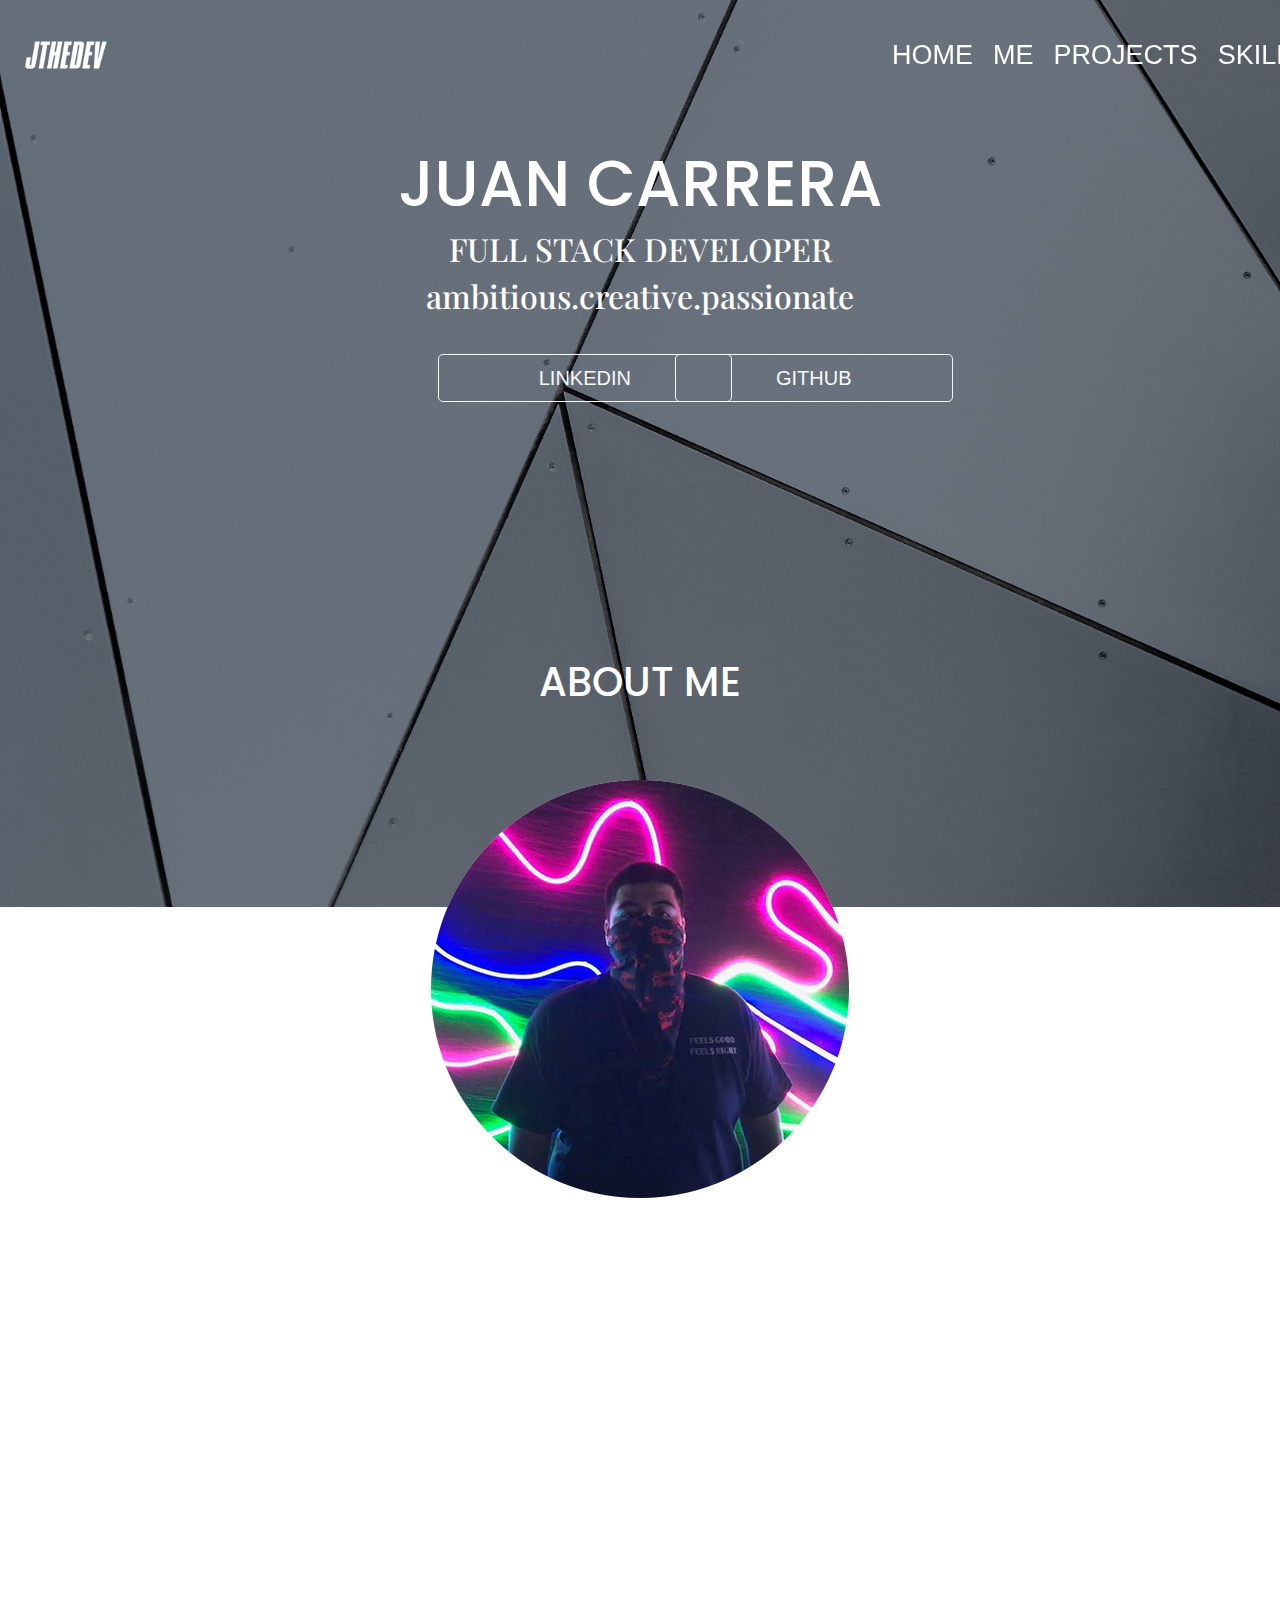
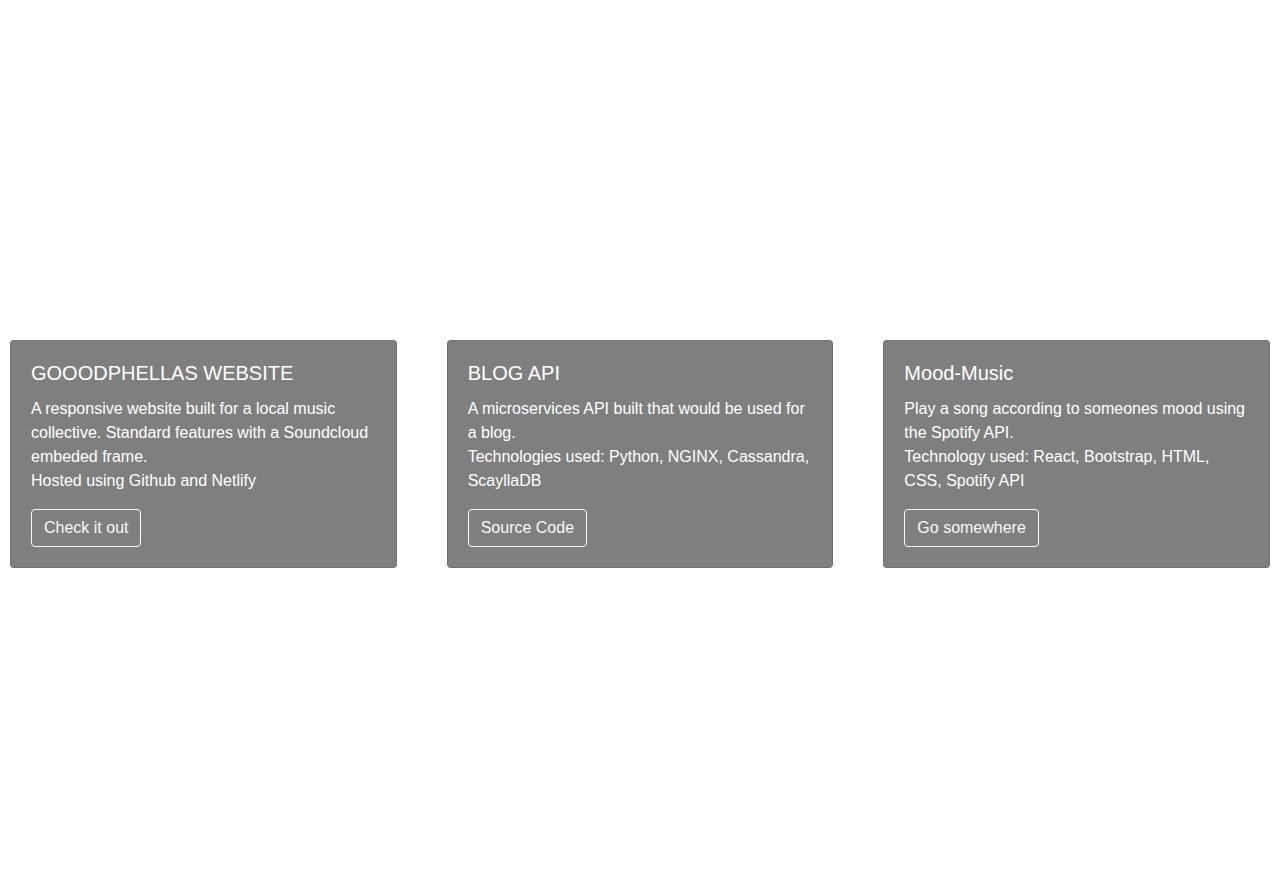
<file: index.html>
<!DOCTYPE html>
<html lang="en">
<head>
    <meta charset="utf-8" />
    <title>JTHEDEV</title>
    <meta name="viewport" content="width=device-width, initial-scale=1.0">
    <link rel="shortcut icon" type="image/icon" href="favicon.ico">
    <link rel="stylesheet" href="https://maxcdn.bootstrapcdn.com/bootstrap/4.0.0/css/bootstrap.min.css" integrity="sha384-Gn5384xqQ1aoWXA+058RXPxPg6fy4IWvTNh0E263XmFcJlSAwiGgFAW/dAiS6JXm" crossorigin="anonymous">
    <script src="https://code.jquery.com/jquery-3.3.1.slim.min.js" integrity="sha384-q8i/X+965DzO0rT7abK41JStQIAqVgRVzpbzo5smXKp4YfRvH+8abtTE1Pi6jizo" crossorigin="anonymous"></script>
    <script src="https://cdnjs.cloudflare.com/ajax/libs/popper.js/1.14.7/umd/popper.min.js" integrity="sha384-UO2eT0CpHqdSJQ6hJty5KVphtPhzWj9WO1clHTMGa3JDZwrnQq4sF86dIHNDz0W1" crossorigin="anonymous"></script>
    <script src="https://stackpath.bootstrapcdn.com/bootstrap/4.3.1/js/bootstrap.min.js" integrity="sha384-JjSmVgyd0p3pXB1rRibZUAYoIIy6OrQ6VrjIEaFf/nJGzIxFDsf4x0xIM+B07jRM" crossorigin="anonymous"></script>
    <link rel="stylesheet" type="text/css" media="screen" href="stylesheet.css" />
    <link href="https://fonts.googleapis.com/css?family=Poppins:900" rel="stylesheet">
    <link href="https://fonts.googleapis.com/css?family=Playfair+Display" rel="stylesheet">


    <script src="functions.js"></script>
</head>

<body>
    <nav class="navbar navbar-dark fixed-top">
            <a class="navbar-brand" href="#top">
                    <img src="jlogo.png" width="100" height="100" class="d-inline-block align-top" alt="">
			</a>
			<div class="textnav">
			<a class="nav-link" href="#top">HOME</a>
			<a class="nav-link" href="#aboutme">ME</a>
			<a class="nav-link" href="#projs">PROJECTS</a>
			<a class="nav-link" href="#resume">SKILLS</a>
			</div>
	</nav>

	<header>

    <div class="container text-center" id="top">
            <div class="row">
				<div class="col">
				<h1 id="name">JUAN CARRERA</h1>
				</div>
            </div>
            <div class="row">
				<div class="col">
				<h2 id="adjs">FULL STACK DEVELOPER</h2>
				</div>
            </div>
            <div class="row">
				<div class="col">	
				<h2 id="adjs">ambitious.creative.passionate</h2>
				</div>
			</div>
            <div class="row justify-content-center">
				<div class="col col-lg-4">
					<button type="button" class="btn mainbuttons btn-outline-light btn-lg" onclick="linkden()">LINKEDIN</button>
				</div>
				<div class="col col-lg-4">
					<button type="button" class="btn mainbuttons btn-outline-light btn-lg"onclick="github()">GITHUB</button>
				</div>
            </div>
	</div>

	</header>
	
	<main>
	<h1 class="bod_headers" id="aboutme">ABOUT ME</h1>
    
        <div class="container">
        	<div class="row justify-content-center">
            	<div class="col text-center">
					<img id="mepic" class="img-fluid" src="me.png" width="500" height="500">
				</div>
			</div>
			
			<div class="row justify-content-center">
            	<div class="col text-center">
					<p id="me_desc">My name is Juan Carrera I am 24 years old based out of Orange County. I am a recent Computer Science graduate From California State University, Fullerton.
					I am interested in Full Stack Engineering and am always trying to better my skills. I enjoy Electronic Music and get a lot of my insperation from the genre and artists. <br> <br>I am ambitious <br> I am creative <br> I am passionate
					</p>
				</div>
			</div>
			
	   </div>

	   <h1 class="bod_headers" id="projs">PROJECTS</h1>

	   <div class="card_cont">
			<div class="row">
					<div class="col-lg d-flex justify-content-center">	
							<div class="card">
									<div class="card-body">
									<h5 class="card-title">GOOODPHELLAS WEBSITE</h5>
									<p class="card-text">A responsive website built for a local music collective. Standard features with a Soundcloud embeded frame. <br> Hosted using Github and Netlify</p>
									<a href="https://thegoodphellas.com/" target="_blank" class="btn cardbutton btn-outline-light ">Check it out</a>
									</div>
								</div>
					</div>
			
					<div class="col-lg d-flex justify-content-center">	
							<div class="card">
									<div class="card-body">
									<h5 class="card-title">BLOG API</h5>
									<p class="card-text">A microservices API built that would be used for a blog. <br> Technologies used: Python, NGINX, Cassandra, ScayllaDB </p>
									<a href="https://github.com/jweird/Blog-API" class="btn cardbutton btn-outline-light sticky-bottom">Source Code</a>
									</div>
								</div>
					</div>



					<div class="col-lg d-flex justify-content-center">	
							<div class="card">
									<div class="card-body">
									<h5 class="card-title">Mood-Music</h5>
									<p class="card-text">Play a song according to someones mood using the Spotify API. <br> Technology used: React, Bootstrap, HTML, CSS, Spotify API</p>
									<a href="#" class="btn cardbutton btn-outline-light sticky-bottom">Go somewhere</a>
									</div>
								</div>
					</div>
			</div>
	  </div>

	  <h1 class="bod_headers" id="resume">RESUME</h1>


	  
	   
	</main>
    
</body>
</html>
</file>
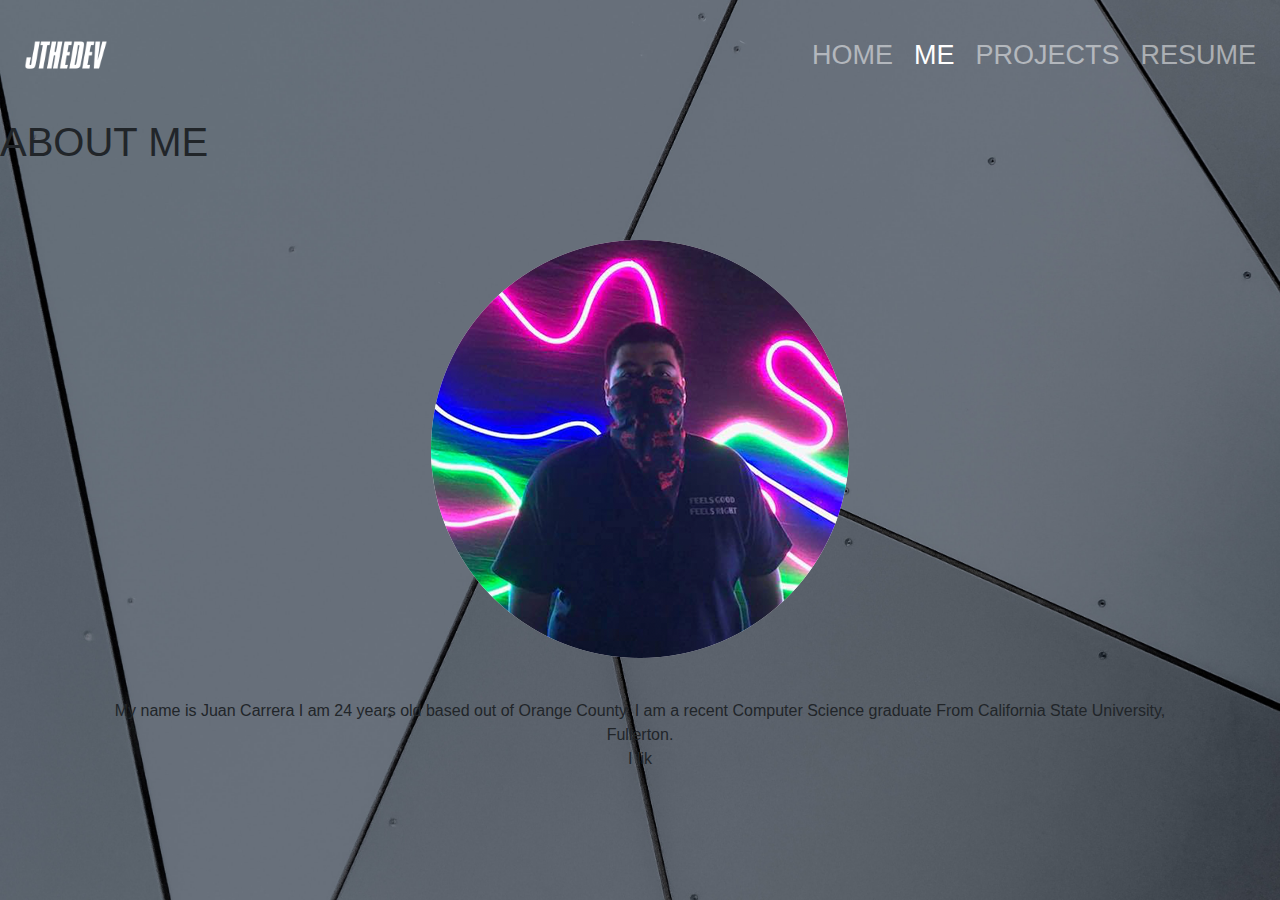
<file: aboutme.html>
<!DOCTYPE html>
<html lang="en">
<head>
    <meta charset="utf-8" />
    <title>JTHEDEV</title>
    <meta name="viewport" content="width=device-width, initial-scale=1.0">
    <link rel="shortcut icon" type="image/icon" href="favicon.ico">
    <link rel="stylesheet" href="https://maxcdn.bootstrapcdn.com/bootstrap/4.0.0/css/bootstrap.min.css" integrity="sha384-Gn5384xqQ1aoWXA+058RXPxPg6fy4IWvTNh0E263XmFcJlSAwiGgFAW/dAiS6JXm" crossorigin="anonymous">
    <script src="https://code.jquery.com/jquery-3.3.1.slim.min.js" integrity="sha384-q8i/X+965DzO0rT7abK41JStQIAqVgRVzpbzo5smXKp4YfRvH+8abtTE1Pi6jizo" crossorigin="anonymous"></script>
    <script src="https://cdnjs.cloudflare.com/ajax/libs/popper.js/1.14.7/umd/popper.min.js" integrity="sha384-UO2eT0CpHqdSJQ6hJty5KVphtPhzWj9WO1clHTMGa3JDZwrnQq4sF86dIHNDz0W1" crossorigin="anonymous"></script>
    <script src="https://stackpath.bootstrapcdn.com/bootstrap/4.3.1/js/bootstrap.min.js" integrity="sha384-JjSmVgyd0p3pXB1rRibZUAYoIIy6OrQ6VrjIEaFf/nJGzIxFDsf4x0xIM+B07jRM" crossorigin="anonymous"></script>
    <link rel="stylesheet" type="text/css" media="screen" href="stylesheet.css" />
    <link href="https://fonts.googleapis.com/css?family=Poppins:900" rel="stylesheet">
    <link href="https://fonts.googleapis.com/css?family=Playfair+Display" rel="stylesheet">


    <script src="functions.js"></script>
</head>

<body>
    <nav class="navbar navbar-expand-lg navbar-dark">
            <a class="navbar-brand" id="brand" href="index.html">
                    <img src="jlogo.png" width="100" height="100" class="d-inline-block align-top" alt="">
			</a>
            <button class="navbar-toggler" type="button" data-toggle="collapse" data-target="#navbarMine" aria-controls="navbarMine" aria-expanded="false" aria-label="Toggle navigation">
					<span class="navbar-toggler-icon"></span>
			</button>
			<div class="collapse justify-content-center navbar-collapse" id="navbarMine">
					<ul class="navbar-nav ml-auto">
						<li class="nav-item">
							<a class="nav-link" href="index.html">HOME</a>   
						</li>
						<li class="nav-item active">
							<a class="nav-link" href="aboutme.html">ME<span class="sr-only">(current)</span></a>
						</li>
						<li class="nav-item">
								<a class="nav-link" href="projects.html">PROJECTS</a>
						</li>
						<li class="nav-item">
								<a class="nav-link" href="#">RESUME</a>
						</li>
					</ul>
			</div>
	</nav>

	<h1 id="aboutme">ABOUT ME</h1>
    
        <div class="container">
        	<div class="row justify-content-center">
            	<div class="col text-center">
					<img id="mepic" class="img-fluid" src="me.png" width="500" height="500">
				</div>
			</div>
			
			<div class="row justify-content-center">
            	<div class="col text-center">
					<p>My name is Juan Carrera I am 24 years old based out of Orange County. I am a recent Computer Science graduate From California State University, Fullerton.<br>
					I lik
					</p>
				</div>
			</div>
			
       </div>
</body>
</html>
</file>
<file: stylesheet.css>
body,html{

    background: url('background.jpg') no-repeat center center fixed;
    -webkit-background-size: cover;
    -moz-background-size: cover;
    -o-background-size: cover;
    background-size: cover;
    overflow: auto;


}



.mainbuttons{

    padding-left: 100px;
    padding-right: 100px;
    margin: 0px;
    margin-top: 15%;
    margin-left: 20px;
    margin-right: 20px; 
}

.btn:hover{

    color: rgb(0, 0, 0);
    background-color: rgb(238, 255, 0);

}

#brand{
    margin: 0px;
}

.nav-link{
    font-size: 3vmin;
    text-align: right;
    padding: 0% 4% 0% 0%;
    margin-left: 5px;
 
  }

a{ 
    color: white;
}

a:hover{ 
    color: yellow;
}

#icons{
    width: 50px;

}

#name{

    text-align: center;
    color: rgb(255, 255, 255);
    margin-top: 30%;
    font-size: 5vmax;
    font-family: 'Poppins', sans-serif;
}
.textnav{
    display: flex;
}

#adjs {

        text-align: center;
        color: white;
        font-size: 2.5vmax;
        font-family: 'Playfair Display', serif;

}

.bod_headers{
    text-align: center;
    font-family: 'Poppins', sans-serif;
    color: white;
    margin-top: 20% 

}

.container{
    justify-content: center;
    justify-items: center;
}

.button_container{
    text-align: center;
    justify-content: center;
}

#mepic{
    margin-top: 5%;

}


.navbar.scrolled{
    background:#000;
  }

#me_desc{
    color: white;
    font-size: 2vmax;
  }

  .card_cont{
      display: flex;
      justify-content: center;
      justify-items: center;
      margin-top: 5%;
  }

  .navbar{
    margin-top: 0%;
    padding-top: 0%;
  }

  .card{
      margin: 10px;
      background-color: rgb(0, 0, 0, 0.5);
      color: white;
      
  }

/* .btns{
    display: flex;
    justify-items: center;
    justify-content: center;
} */
</file>
